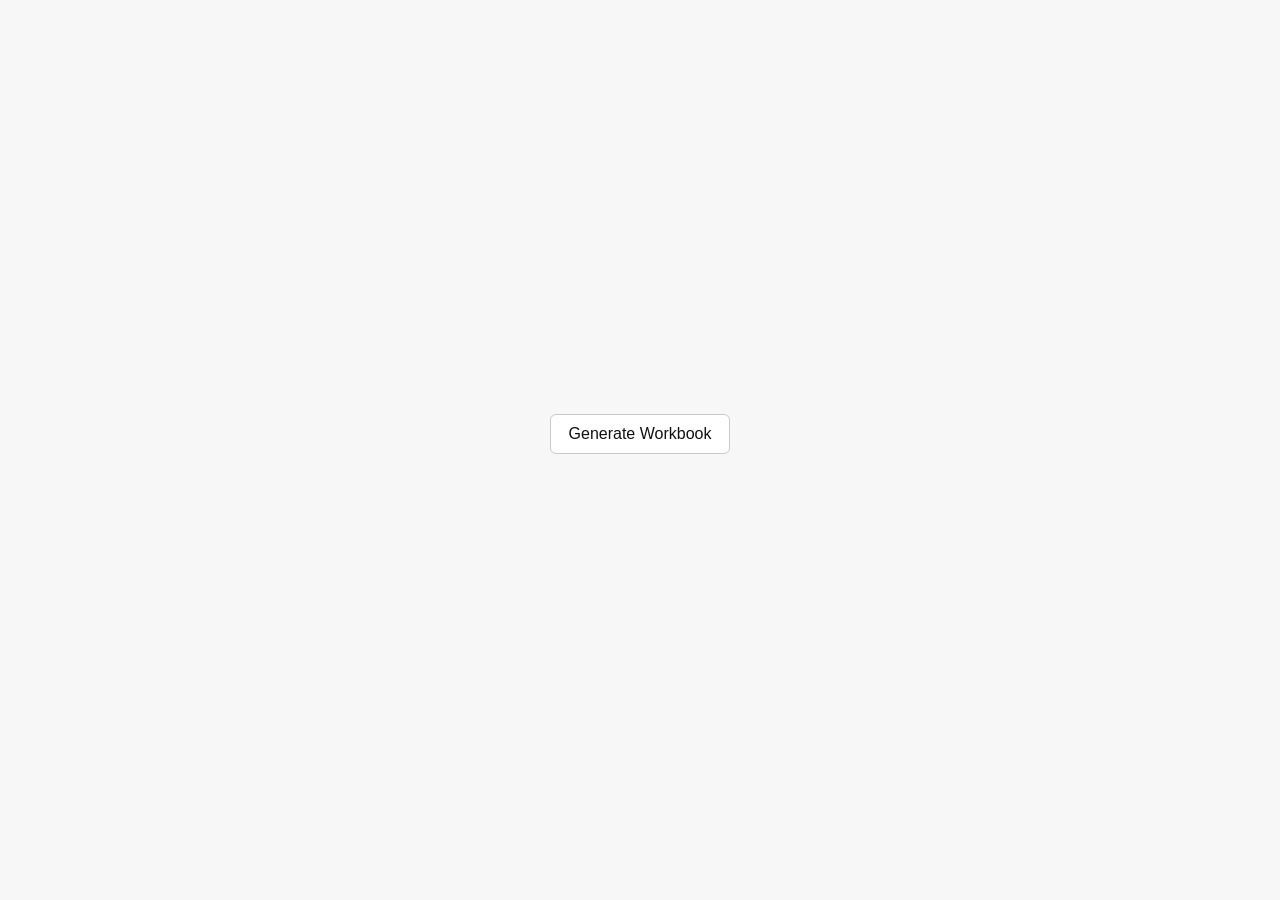
<file: ExcelListsGenerator/index.html>
<!DOCTYPE html>
<html lang="en">
<head>
	<meta charset="UTF-8" />
	<meta name="viewport" content="width=device-width, initial-scale=1.0" />
	<title>Excel Template Generator</title>
	<script src="https://cdn.sheetjs.com/xlsx-0.20.3/package/dist/xlsx.full.min.js"></script>
	<style>
		* {
			box-sizing: border-box;
		}

		body {
			margin: 0;
			min-height: 100vh;
			display: flex;
			align-items: center;
			justify-content: center;
			flex-direction: column;
			gap: 12px;
			padding: 24px;
			font-family: "Segoe UI", sans-serif;
			background: #f7f7f7;
		}

		button {
			padding: 10px 18px;
			border: 1px solid #c8c8c8;
			border-radius: 6px;
			font: inherit;
			background: #ffffff;
			color: #111111;
			cursor: pointer;
		}

		button:disabled {
			cursor: wait;
			opacity: 0.7;
		}

		.status {
			min-height: 1.25rem;
			font-size: 0.9rem;
			color: #555555;
		}

		.status.error {
			color: #b42318;
		}
	</style>
</head>
<body>
	<button id="generateButton" type="button">Generate Workbook</button>
	<div id="statusMessage" class="status" aria-live="polite"></div>

	<script src="./constants.js"></script>
	<script src="./main.js"></script>
</body>
</html>
</file>
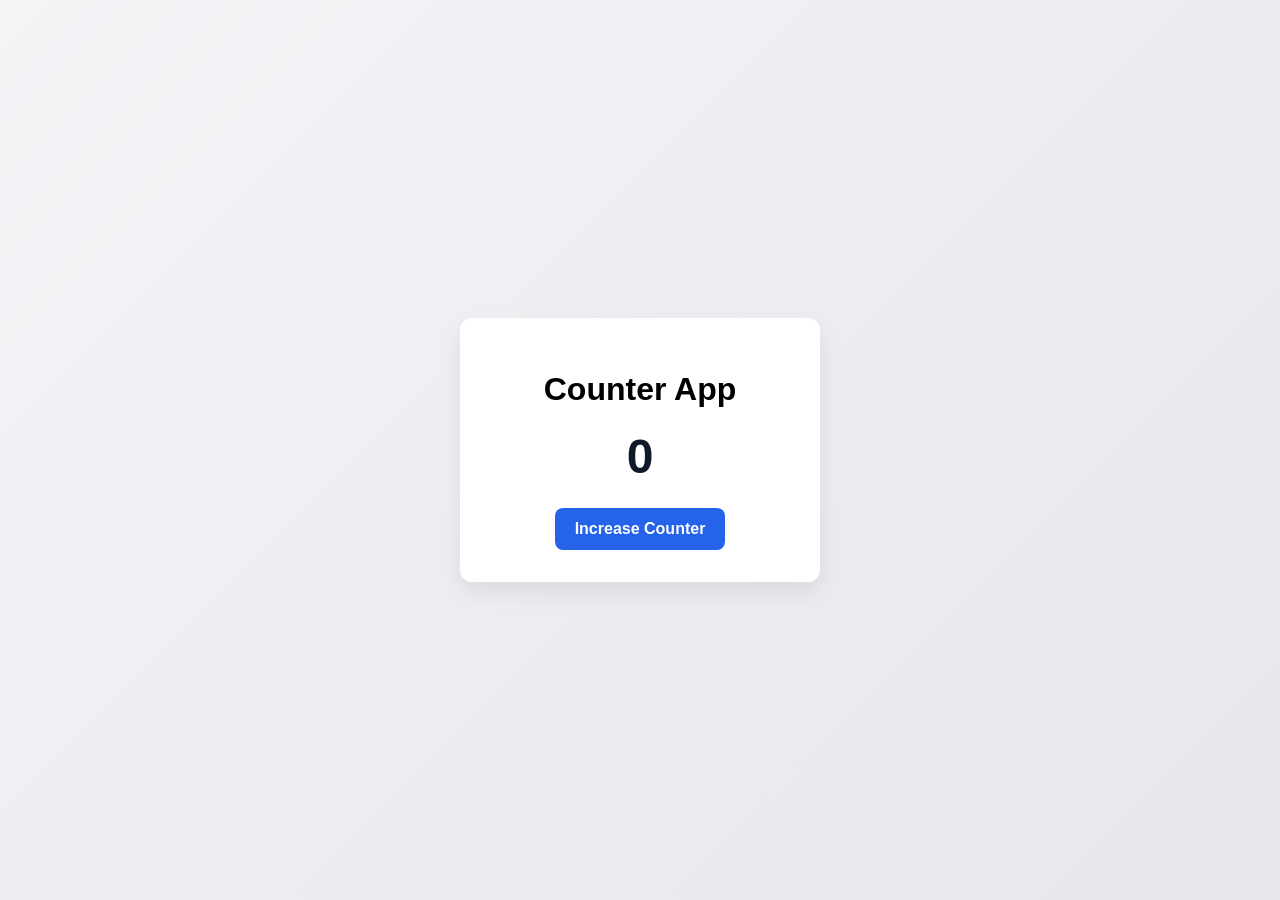
<file: test app/index.html>
<!DOCTYPE html>
<html lang="en">
<head>
  <meta charset="UTF-8" />
  <meta name="viewport" content="width=device-width, initial-scale=1.0" />
  <title>Counter App</title>
  <link rel="stylesheet" href="styles.css" />
</head>
<body>
  <main class="app">
    <h1>Counter App</h1>
    <p id="counter" class="counter">0</p>
    <button id="incrementBtn" type="button">Increase Counter</button>
  </main>

  <script src="script.js"></script>
</body>
</html>
</file>
<file: test app/styles.css>
* {
  box-sizing: border-box;
}

body {
  margin: 0;
  min-height: 100vh;
  display: grid;
  place-items: center;
  font-family: "Segoe UI", Tahoma, Geneva, Verdana, sans-serif;
  background: linear-gradient(135deg, #f3f4f6, #e5e7eb);
}

.app {
  text-align: center;
  background: #ffffff;
  padding: 2rem;
  border-radius: 12px;
  box-shadow: 0 10px 24px rgba(0, 0, 0, 0.08);
  width: min(90vw, 360px);
}

.counter {
  font-size: 3rem;
  margin: 1rem 0 1.5rem;
  font-weight: 700;
  color: #111827;
}

button {
  border: none;
  border-radius: 8px;
  padding: 0.75rem 1.25rem;
  font-size: 1rem;
  font-weight: 600;
  color: #ffffff;
  background: #2563eb;
  cursor: pointer;
}

button:hover {
  background: #1d4ed8;
}

button:active {
  transform: translateY(1px);
}
</file>
